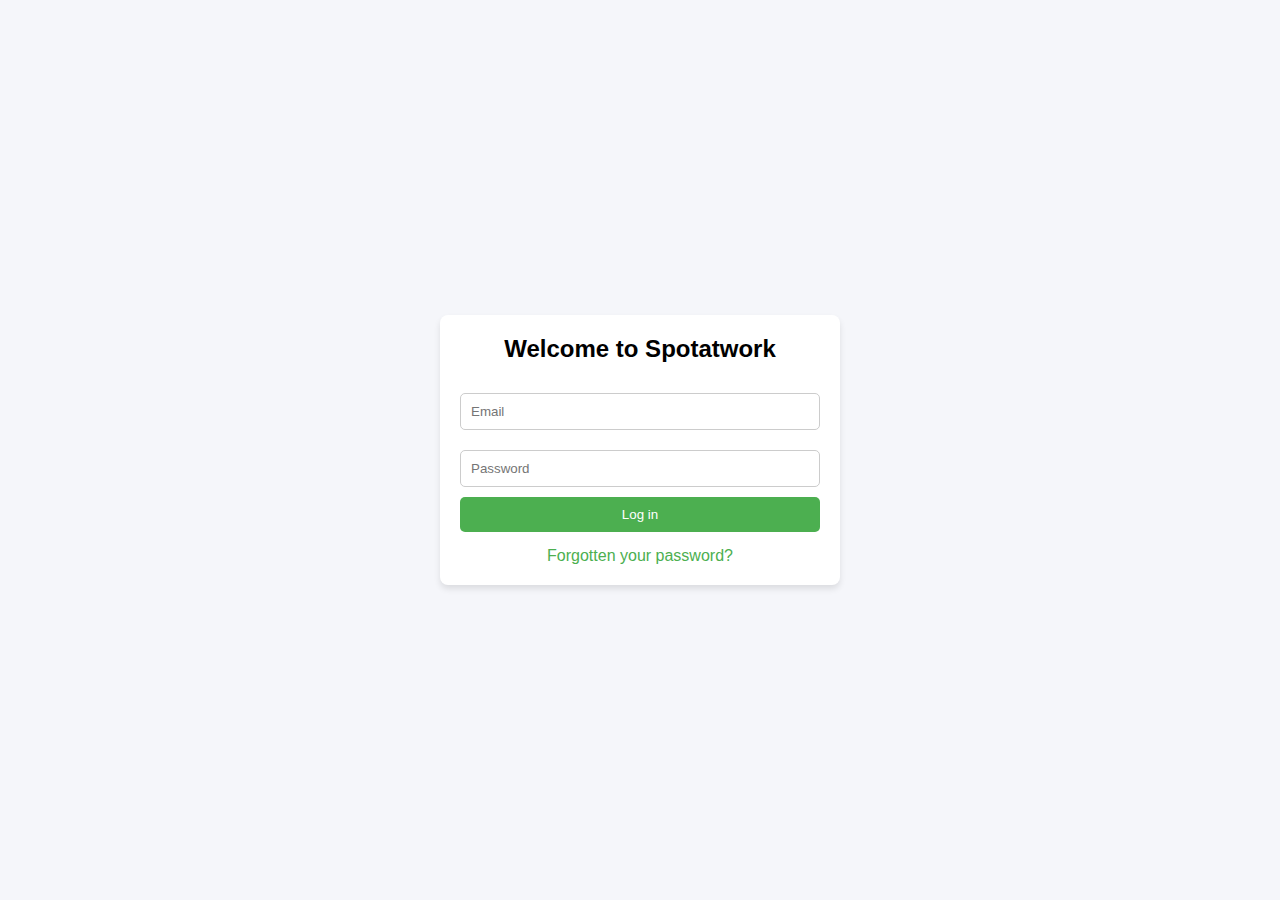
<file: auth-ui/index.html>
<!DOCTYPE html>
<html lang="en">
<head>
    <meta charset="UTF-8">
    <meta name="viewport" content="width=device-width, initial-scale=1.0">
    <title>Login</title>
    <link rel="stylesheet" href="styles.css">
</head>
<body>
    <div class="container">
        <h2>Welcome to Spotatwork</h2>
        <form id="login-form">
            <input type="email" id="email" placeholder="Email" required>
            <input type="password" id="password" placeholder="Password" required>
            <button type="submit">Log in</button>
        </form>
        <a href="reset-password.html">Forgotten your password?</a>
    </div>
    <script src="supabase.js"></script>
    <script src="login.js"></script>
</body>
</html>
</file>
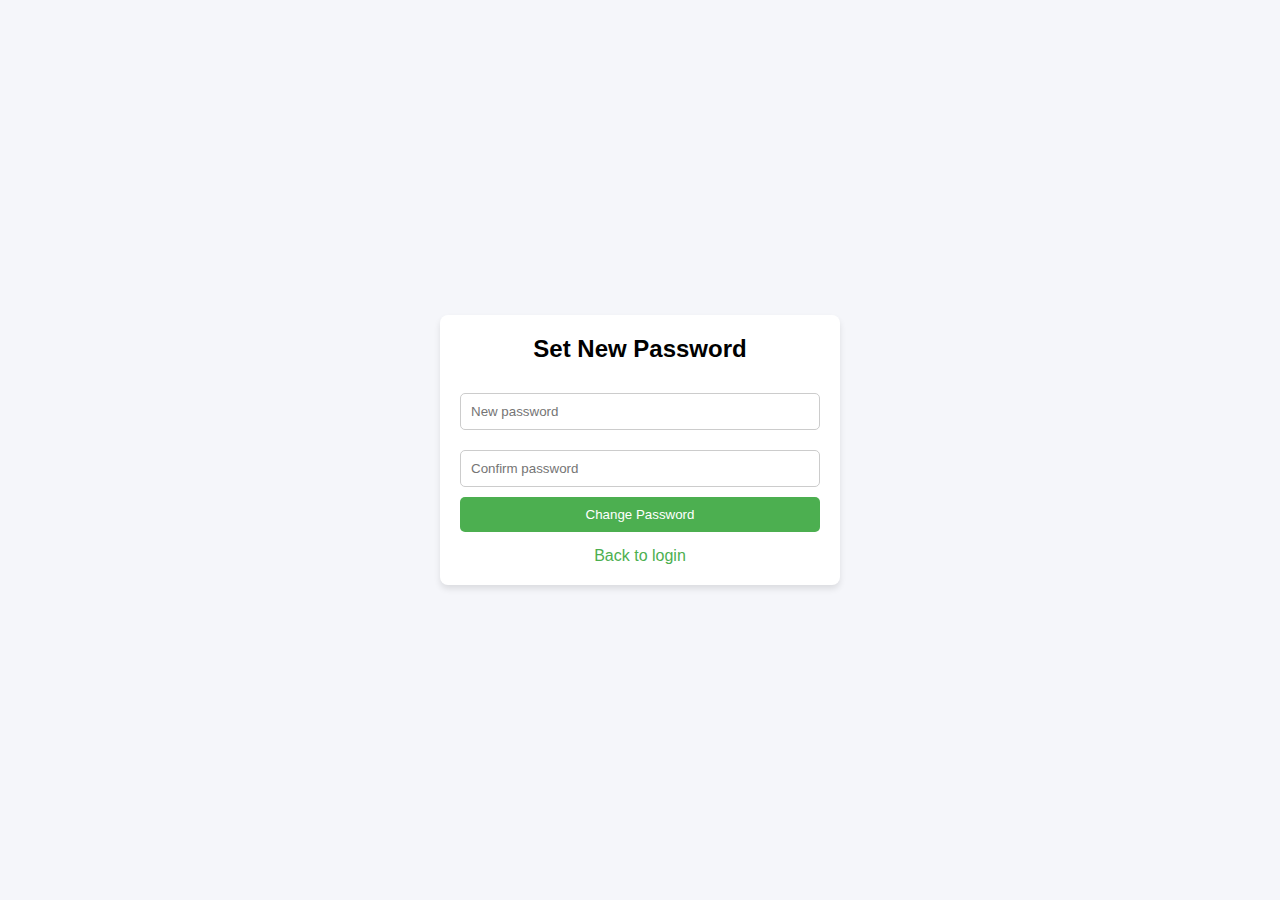
<file: auth-ui/set-password.html>
<!DOCTYPE html>
<html lang="en">
<head>
    <meta charset="UTF-8">
    <meta name="viewport" content="width=device-width, initial-scale=1.0">
    <title>Set New Password</title>
    <link rel="stylesheet" href="styles.css">
</head>
<body>
    <div class="container">
        <h2>Set New Password</h2>
        <form id="set-password-form">
            <input type="password" id="new-password" placeholder="New password" required>
            <input type="password" id="confirm-password" placeholder="Confirm password" required>
            <button type="submit">Change Password</button>
        </form>
        <a href="index.html">Back to login</a>
    </div>
    <script src="supabase.js"></script>
    <script src="set-password.js"></script>
</body>
</html>
</file>
<file: auth-ui/styles.css>
/* Reset básico */
* {
    margin: 0;
    padding: 0;
    box-sizing: border-box;
    font-family: Arial, sans-serif;
}

body {
    display: flex;
    justify-content: center;
    align-items: center;
    height: 100vh;
    background-color: #f5f6fa;
}

/* Contenedor del formulario */
.container {
    width: 100%;
    max-width: 400px;
    padding: 20px;
    background: white;
    border-radius: 8px;
    box-shadow: 0px 4px 6px rgba(0, 0, 0, 0.1);
    text-align: center;
}

h2 {
    margin-bottom: 20px;
}

/* Estilos para los inputs y botones */
input {
    width: 100%;
    padding: 10px;
    margin: 10px 0;
    border: 1px solid #ccc;
    border-radius: 5px;
}

button {
    width: 100%;
    padding: 10px;
    background: #4CAF50;
    color: white;
    border: none;
    border-radius: 5px;
    cursor: pointer;
}

button:disabled {
    background: #ccc;
}

a {
    display: block;
    margin-top: 15px;
    text-decoration: none;
    color: #4CAF50;
}

a:hover {
    text-decoration: underline;
}
</file>
